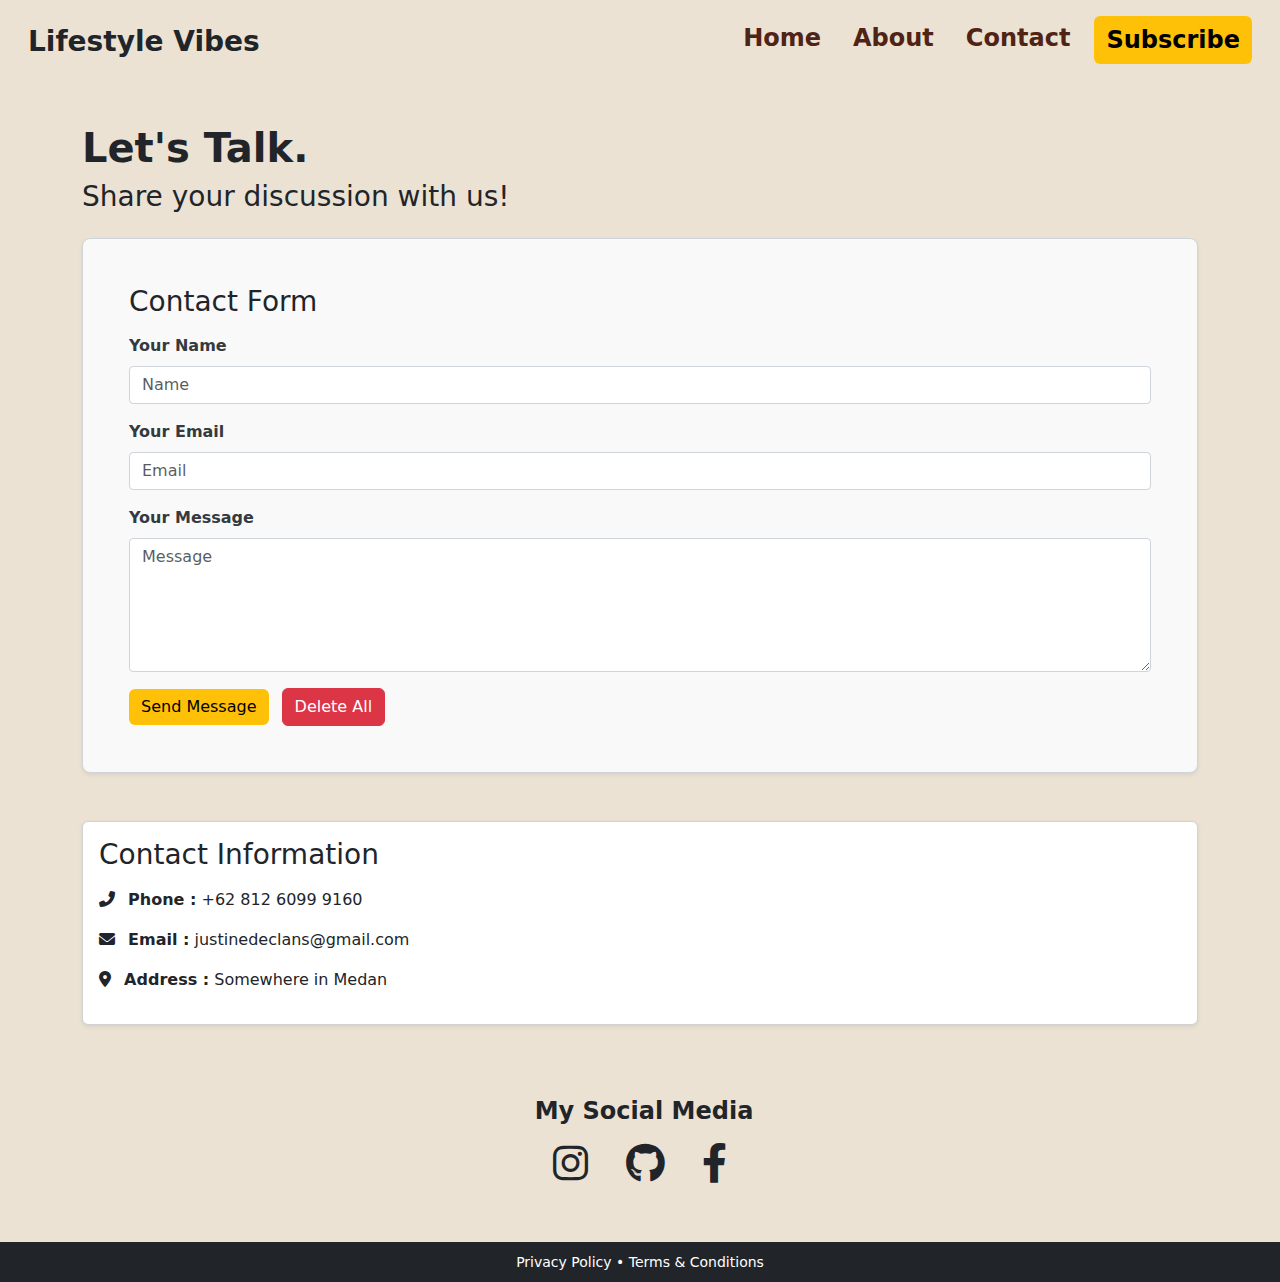
<file: contact.html>
<!DOCTYPE html>
<html lang="en">

<head>
    <meta charset="UTF-8" />
    <meta name="viewport" content="width=device-width, initial-scale=1" />
    <title>Contact Us - Lifestyle Vibes</title>
    <link rel="stylesheet" href="https://cdn.jsdelivr.net/npm/bootstrap@5.3.0-alpha1/dist/css/bootstrap.min.css" />
    <link rel="stylesheet" href="https://cdnjs.cloudflare.com/ajax/libs/font-awesome/6.0.0-beta3/css/all.min.css" />
    <link rel="stylesheet" href="style.css">
</head>

<body class="text-dark">

    <nav class="navbar navbar-expand-lg">
        <div class="container-fluid">
            <a class="navbar-brand fs-3 fw-bolder text-dark ms-3 mt-2" href="#">Lifestyle Vibes</a>
            <button class="navbar-toggler" type="button" data-bs-toggle="collapse" data-bs-target="#navbarNav"
                aria-controls="navbarNav" aria-expanded="false" aria-label="Toggle navigation">
                <span class="navbar-toggler-icon"></span>
            </button>
            <div class="collapse navbar-collapse justify-content-end" id="navbarNav">
                <ul class="navbar-nav">
                    <li class="nav-item">
                        <a class="nav-link fs-4 ms-3 fw-bold" href="index.html">Home</a>
                    </li>
                    <li class="nav-item">
                        <a class="nav-link fs-4 ms-3 fw-bold" href="about.html">About</a>
                    </li>
                    <li class="nav-item">
                        <a class="nav-link fs-4 ms-3 fw-bold" href="contact.html">Contact</a>
                    </li>
                </ul>
                <a href="subscribe.html" class="btn btn-warning ms-3 mt-1 me-3 fs-4 fw-bold">Subscribe</a>
            </div>
        </div>
    </nav>

    <div class="container my-5">
        <h1 class="fw-bold mb-2">Let's Talk.</h1>
        <h3 class="mb-4">Share your discussion with us!</h3>
        <div class="row">
            <div class="col-lg-12 mb-4">
                <div class="card shadow-sm contact-form">
                    <div class="card-body">
                        <h5 class="card-title fs-3 mb-3">Contact Form</h5>
                        <form>
                            <div class="mb-3">
                                <label for="name" class="form-label">Your Name</label>
                                <input type="text" class="form-control" id="name" placeholder="Name" required>
                            </div>
                            <div class="mb-3">
                                <label for="email" class="form-label">Your Email</label>
                                <input type="email" class="form-control" id="email" placeholder="Email" required>
                            </div>
                            <div class="mb-3">
                                <label for="message" class="form-label">Your Message</label>
                                <textarea class="form-control" id="message" rows="5" placeholder="Message"
                                    required></textarea>
                            </div>
                            <button type="button" class="btn btn-warning" data-bs-toggle="modal"
                                data-bs-target="#messageModal">
                                Send Message
                            </button>
                            <button type="reset" class="btn btn-danger ms-2">Delete All</button>
                        </form>
                    </div>
                </div>
            </div>
        </div>

        <div class="row mt-4">
            <div class="col-lg-12 mb-4">
                <div class="card shadow-sm contact-info">
                    <div class="card-body">
                        <h5 class="card-title fs-3 mb-3">Contact Information</h5>
                        <div class="mb-3">
                            <i class="fas fa-phone-alt me-2"></i>
                            <strong>Phone :</strong> +62 812 6099 9160
                        </div>
                        <div class="mb-3">
                            <i class="fas fa-envelope me-2"></i>
                            <strong>Email :</strong> justinedeclans@gmail.com
                        </div>
                        <div class="mb-3">
                            <i class="fas fa-map-marker-alt me-2"></i>
                            <strong>Address :</strong> Somewhere in Medan
                        </div>
                    </div>
                </div>
            </div>
        </div>
    </div>

    <div class="text-center my-4">
        <h4 class="fw-bold ms-2">My Social Media</h4>
        <a href="https://www.instagram.com/justine_declan/" class="text-dark social-icon me-4"><i
                class="fab fa-instagram"></i></a>
        <a href="https://github.com/DeclanJustine" class="text-dark social-icon ms-2 me-4"><i
                class="fab fa-github"></i></a>
        <a href="https://www.facebook.com/justine.declan.9" class="text-dark social-icon ms-2"><i
                class="fab fa-facebook-f"></i></a>
    </div>

    <footer class="bg-dark text-white py-2 mt-5">
        <div class="container text-center">
            <small>
                <a href="#" class="text-white text-decoration-none">Privacy Policy</a> •
                <a href="#" class="text-white text-decoration-none">Terms & Conditions</a>
            </small>
        </div>
    </footer>

    <div class="modal fade" id="messageModal" tabindex="-1" aria-labelledby="messageModalLabel" aria-hidden="true">
        <div class="modal-dialog modal-dialog-centered">
            <div class="modal-content rounded-4 shadow-lg border-0">
                <div class="modal-header bg-light rounded-top-4 border-bottom-0 tex">
                    <h5 class="modal-title fw-bold text-dark fs-3" id="messageModalLabel">Message Sent</h5>
                    <button type="button" class="btn-close" data-bs-dismiss="modal" aria-label="Close"></button>
                </div>
                <div class="modal-body text-center py-4 bg-white">
                    <i class="fas fa-check-circle text-success fs-1 mb-3"></i>
                    <p class="fs-5 mb-0">Thank you for contacting us!</p>
                    <p class="text-muted">We will get back to you shortly.</p>
                </div>
                <div class="modal-footer justify-content-center border-top-0 bg-light rounded-bottom-4">
                    <button type="button" class="btn btn-danger px-4" data-bs-dismiss="modal">Close</button>
                </div>
            </div>
        </div>
    </div>

    <script src="https://cdn.jsdelivr.net/npm/bootstrap@5.3.0-alpha1/dist/js/bootstrap.bundle.min.js"></script>
    <script src="javascript.js"></script>
</body>

</html>
</file>
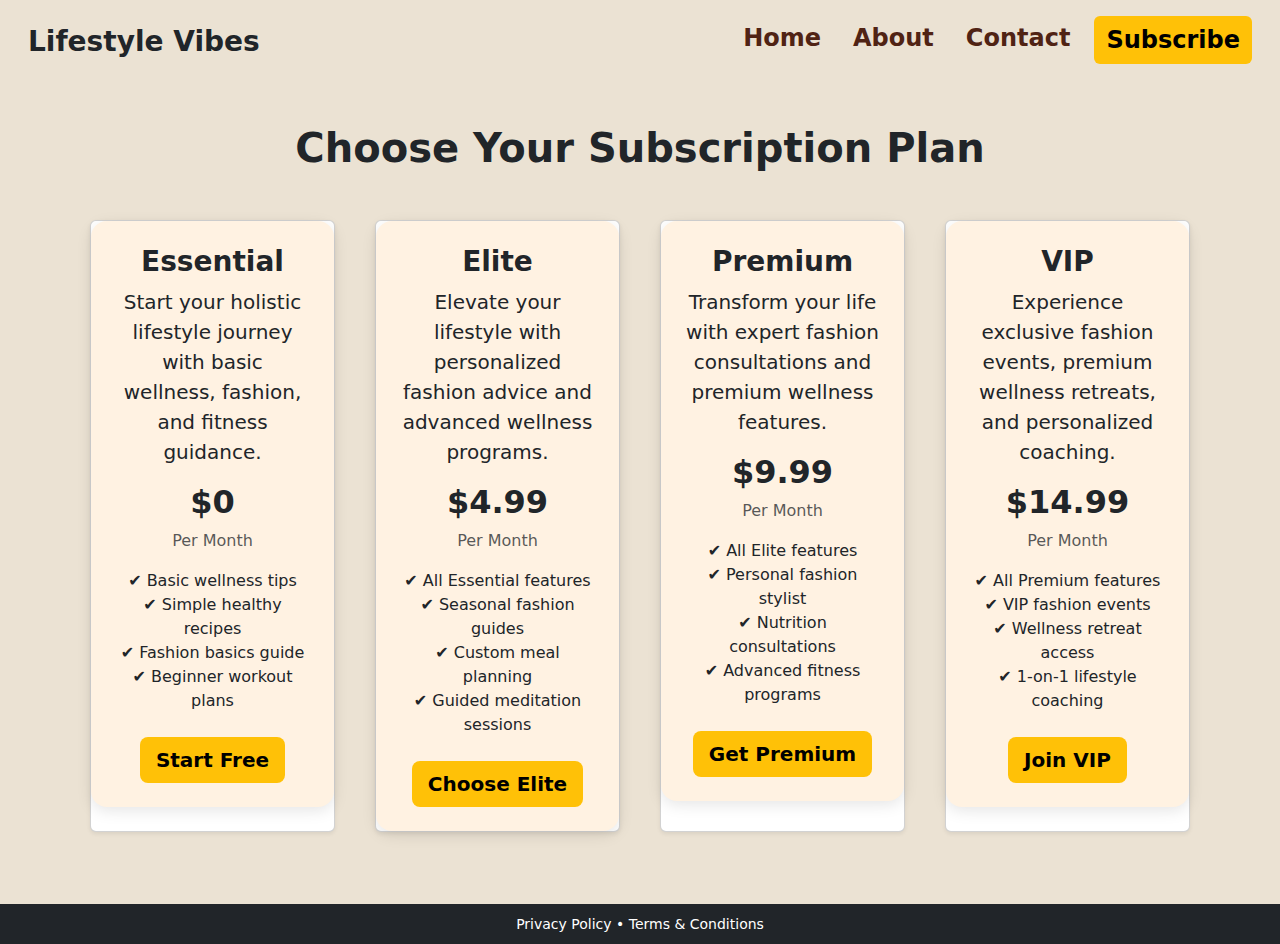
<file: subscribe.html>
<!DOCTYPE html>
<html lang="en">

<head>
    <meta charset="UTF-8" />
    <meta name="viewport" content="width=device-width, initial-scale=1" />
    <title>Subscribe - Lifestyle Vibes</title>
    <link rel="stylesheet" href="https://cdn.jsdelivr.net/npm/bootstrap@5.3.0-alpha1/dist/css/bootstrap.min.css" />
    <link rel="stylesheet" href="style.css">
    <link rel="stylesheet" href="https://cdnjs.cloudflare.com/ajax/libs/font-awesome/6.0.0-beta3/css/all.min.css" />
    <style>
        body {
            min-height: 100vh;
            display: flex;
            flex-direction: column;
        }
        .content {
            flex: 1 0 auto;
        }
        footer {
            flex-shrink: 0;
        }
    </style>
</head>

<body class="text-dark">
    <div class="content">
        <nav class="navbar navbar-expand-lg">
            <div class="container-fluid">
                <a class="navbar-brand fs-3 fw-bolder text-dark ms-3 mt-2" href="#">Lifestyle Vibes</a>
                <button class="navbar-toggler" type="button" data-bs-toggle="collapse" data-bs-target="#navbarNav"
                    aria-controls="navbarNav" aria-expanded="false" aria-label="Toggle navigation">
                    <span class="navbar-toggler-icon"></span>
                </button>
                <div class="collapse navbar-collapse justify-content-end" id="navbarNav">
                    <ul class="navbar-nav">
                        <li class="nav-item">
                            <a class="nav-link fs-4 ms-3 fw-bold" href="index.html">Home</a>
                        </li>
                        <li class="nav-item">
                            <a class="nav-link fs-4 ms-3 fw-bold" href="about.html">About</a>
                        </li>
                        <li class="nav-item">
                            <a class="nav-link fs-4 ms-3 fw-bold" href="contact.html">Contact</a>
                        </li>
                    </ul>
                    <a href="subscribe.html" class="btn btn-warning ms-3 mt-1 me-3 fs-4 fw-bold">Subscribe</a>
                </div>
            </div>
        </nav>

        <div class="container my-5">
            <h1 class="text-center mb-4 fw-bold">Choose Your Subscription Plan</h1>
            <div class="row justify-content-center pt-4">
                <div class="col-md-6 col-lg-3 mb-4">
                    <div class="card mx-2 shadow-sm h-100 mb-0">
                        <div class="card-body-subs text-center p-4">
                            <h3 class="card-title fw-bold">Essential</h3>
                            <p class="card-text fs-5">Start your holistic lifestyle journey with basic wellness, fashion, and fitness guidance.</p>
                            <h2 class="fw-bold">$0</h2>
                            <p class="text-muted">Per Month</p>
                            <ul class="list-unstyled mb-4">
                                <li>✔ Basic wellness tips</li>
                                <li>✔ Simple healthy recipes</li>
                                <li>✔ Fashion basics guide</li>
                                <li>✔ Beginner workout plans</li>
                            </ul>
                            <a href="subscription.html" class="btn btn-warning btn-lg fw-bold">Start Free</a>
                        </div>
                    </div>
                </div>
                <div class="col-md-6 col-lg-3 mb-4">
                    <div class="card mx-2 shadow-sm h-100 mb-0">
                        <div class="card-body-subs text-center p-4">
                            <h3 class="card-title fw-bold">Elite</h3>
                            <p class="card-text fs-5">Elevate your lifestyle with personalized fashion advice and advanced wellness programs.</p>
                            <h2 class="fw-bold">$4.99</h2>
                            <p class="text-muted">Per Month</p>
                            <ul class="list-unstyled mb-4">
                                <li>✔ All Essential features</li>
                                <li>✔ Seasonal fashion guides</li>
                                <li>✔ Custom meal planning</li>
                                <li>✔ Guided meditation sessions</li>
                            </ul>
                            <a href="subscription.html" class="btn btn-warning btn-lg fw-bold">Choose Elite</a>
                        </div>
                    </div>
                </div>
                <div class="col-md-6 col-lg-3 mb-4">
                    <div class="card mx-2 shadow-sm h-100 mb-0">
                        <div class="card-body-subs text-center p-4">
                            <h3 class="card-title fw-bold">Premium</h3>
                            <p class="card-text fs-5">Transform your life with expert fashion consultations and premium wellness features.</p>
                            <h2 class="fw-bold">$9.99</h2>
                            <p class="text-muted">Per Month</p>
                            <ul class="list-unstyled mb-4">
                                <li>✔ All Elite features</li>
                                <li>✔ Personal fashion stylist</li>
                                <li>✔ Nutrition consultations</li>
                                <li>✔ Advanced fitness programs</li>
                            </ul>
                            <a href="subscription.html" class="btn btn-warning btn-lg fw-bold">Get Premium</a>
                        </div>
                    </div>
                </div>
                <div class="col-md-6 col-lg-3 mb-4">
                    <div class="card mx-2 shadow-sm h-100 mb-0">
                        <div class="card-body-subs text-center p-4">
                            <h3 class="card-title fw-bold">VIP</h3>
                            <p class="card-text fs-5">Experience exclusive fashion events, premium wellness retreats, and personalized coaching.</p>
                            <h2 class="fw-bold">$14.99</h2>
                            <p class="text-muted">Per Month</p>
                            <ul class="list-unstyled mb-4">
                                <li>✔ All Premium features</li>
                                <li>✔ VIP fashion events</li>
                                <li>✔ Wellness retreat access</li>
                                <li>✔ 1-on-1 lifestyle coaching</li>
                            </ul>
                            <a href="subscription.html" class="btn btn-warning btn-lg fw-bold">Join VIP</a>
                        </div>
                    </div>
                </div>
            </div>
        </div>
    </div>

    <footer class="bg-dark text-white py-2">
        <div class="container text-center">
            <small>
                <a href="#" class="text-white text-decoration-none">Privacy Policy</a> •
                <a href="#" class="text-white text-decoration-none">Terms & Conditions</a>
            </small>
        </div>
    </footer>

    <script src="https://cdn.jsdelivr.net/npm/bootstrap@5.3.0-alpha1/dist/js/bootstrap.bundle.min.js"></script>
    <script src="javascript.js"></script>
</body>

</html>
</file>
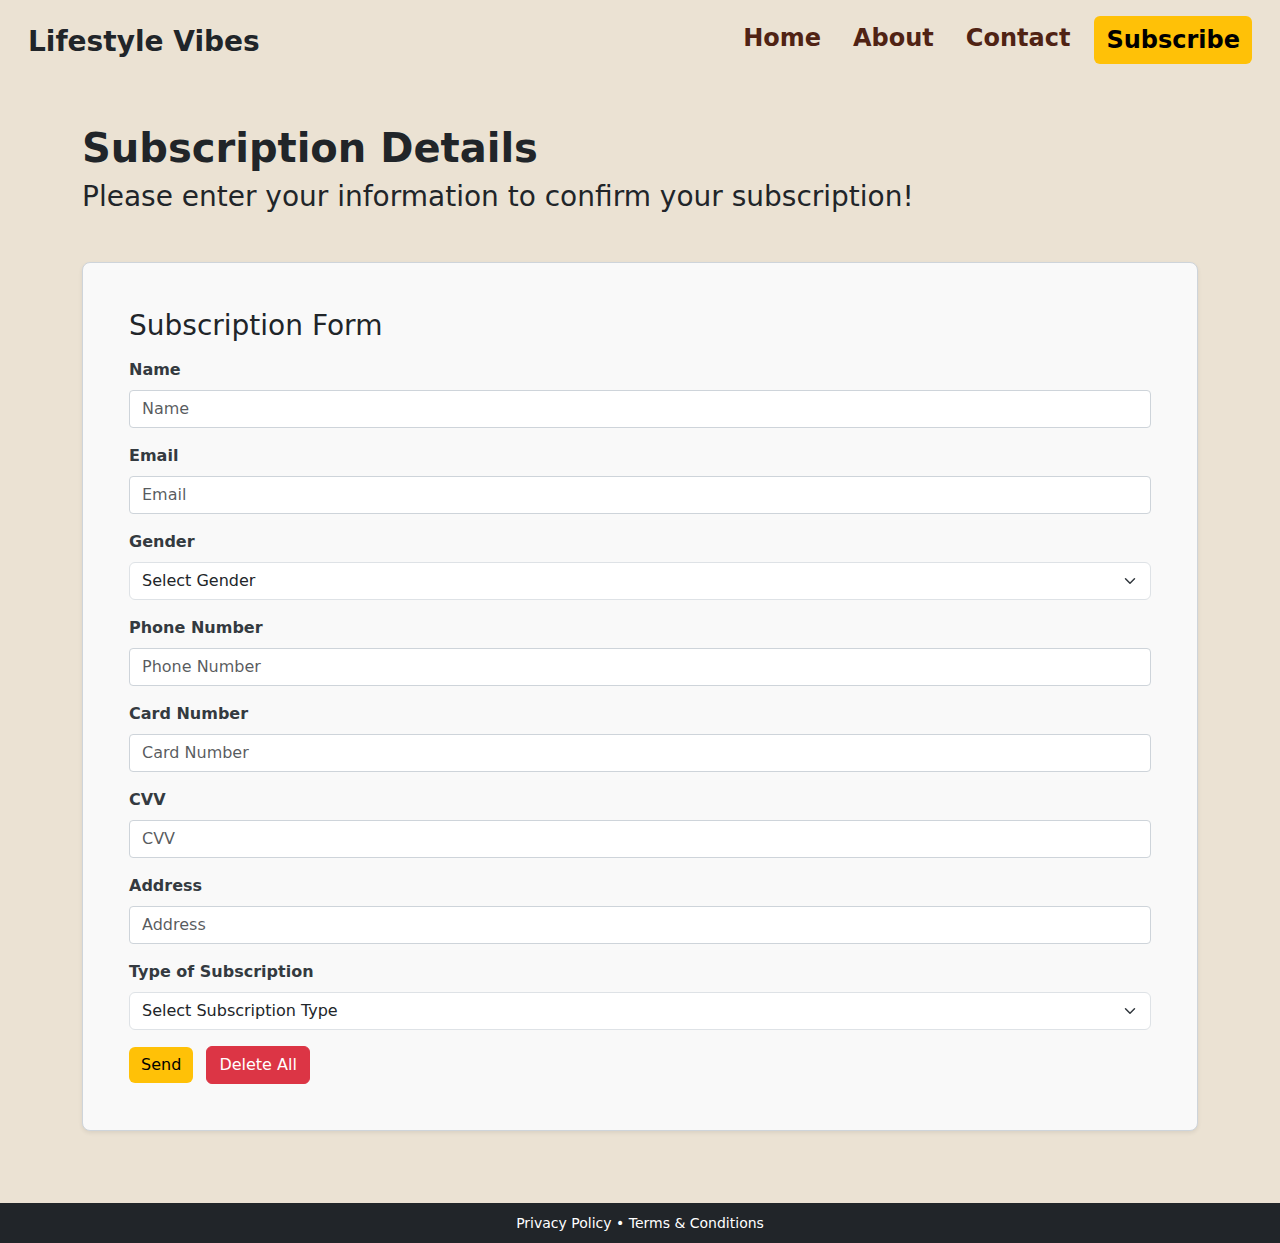
<file: subscription.html>
<!DOCTYPE html>
<html lang="en">

<head>
    <meta charset="UTF-8" />
    <meta name="viewport" content="width=device-width, initial-scale=1" />
    <title>Lifestyle Vibes</title>
    <link rel="stylesheet" href="https://cdn.jsdelivr.net/npm/bootstrap@5.3.0-alpha1/dist/css/bootstrap.min.css" />
    <link rel="stylesheet" href="https://cdnjs.cloudflare.com/ajax/libs/font-awesome/6.0.0-beta3/css/all.min.css" />
    <link rel="stylesheet" href="style.css">
</head>

<body class="text-dark">

    <nav class="navbar navbar-expand-lg">
        <div class="container-fluid">
            <a class="navbar-brand fs-3 fw-bolder text-dark ms-3 mt-2" href="#">Lifestyle Vibes</a>
            <button class="navbar-toggler" type="button" data-bs-toggle="collapse" data-bs-target="#navbarNav"
                aria-controls="navbarNav" aria-expanded="false" aria-label="Toggle navigation">
                <span class="navbar-toggler-icon"></span>
            </button>
            <div class="collapse navbar-collapse justify-content-end" id="navbarNav">
                <ul class="navbar-nav">
                    <li class="nav-item">
                        <a class="nav-link fs-4 ms-3 fw-bold" href="index.html">Home</a>
                    </li>
                    <li class="nav-item">
                        <a class="nav-link fs-4 ms-3 fw-bold" href="about.html">About</a>
                    </li>
                    <li class="nav-item">
                        <a class="nav-link fs-4 ms-3 fw-bold" href="contact.html">Contact</a>
                    </li>
                </ul>
                <a href="subscribe.html" class="btn btn-warning ms-3 mt-1 me-3 fs-4 fw-bold">Subscribe</a>
            </div>
        </div>
    </nav>

    <div class="container my-5">
        <h1 class="fw-bold mb-2">Subscription Details</h1>
        <h3 class="mb-4">Please enter your information to confirm your subscription!</h3>

        <div class="row mt-5">
            <div class="col-lg-12 mb-4">
                <div class="card shadow-sm subscription-form">
                    <div class="card-body">
                        <h5 class="card-title fs-3 mb-3">Subscription Form</h5>
                        <form id="subscriptionForm">
                            <div class="mb-3">
                                <label for="name" class="form-label">Name</label>
                                <input type="text" class="form-control" id="name" placeholder="Name" required>
                            </div>
                            <div class="mb-3">
                                <label for="email" class="form-label">Email</label>
                                <input type="email" class="form-control" id="email" placeholder="Email" required>
                            </div>
                            <div class="mb-3">
                                <label for="gender" class="form-label">Gender</label>
                                <select class="form-select" id="gender" required>
                                    <option value="">Select Gender</option>
                                    <option value="male">Male</option>
                                    <option value="female">Female</option>
                                </select>
                            </div>
                            <div class="mb-3">
                                <label for="phone" class="form-label">Phone Number</label>
                                <input type="tel" class="form-control" id="phone" placeholder="Phone Number" required>
                            </div>
                            <div class="mb-3">
                                <label for="cardNumber" class="form-label">Card Number</label>
                                <input type="text" class="form-control" id="cardNumber" placeholder="Card Number" required>
                            </div>
                            <div class="mb-3">
                                <label for="cvv" class="form-label">CVV</label>
                                <input type="text" class="form-control" id="cvv" placeholder="CVV" maxlength="3" required>
                            </div>
                            <div class="mb-3">
                                <label for="address" class="form-label">Address</label>
                                <input type="text" class="form-control" id="address" placeholder="Address" required>
                            </div>
                            <div class="mb-3">
                                <label for="subscriptionType" class="form-label">Type of Subscription</label>
                                <select class="form-select" id="subscriptionType" required>
                                    <option value="">Select Subscription Type</option>
                                    <option value="essential">Essential</option>
                                    <option value="elite">Elite</option>
                                    <option value="premium">Premium</option>
                                    <option value="vip">VIP</option>
                                </select>
                            </div>
                            <button type="button" class="btn btn-warning" data-bs-toggle="modal" data-bs-target="#confirmationModal">Send</button>
                            <button type="reset" class="btn btn-danger ms-2">Delete All</button>
                        </form>
                    </div>
                </div>
            </div>
        </div>
    </div>

    <div class="modal fade" id="confirmationModal" tabindex="-1" aria-labelledby="modalLabel" aria-hidden="true">
        <div class="modal-dialog modal-dialog-centered">
            <div class="modal-content rounded-4 shadow-lg border-0">
                <div class="modal-header bg-light rounded-top-4 border-bottom-0 tex">
                    <h5 class="modal-title fw-bold text-dark fs-3" id="modalLabel">Subscription Confirmation</h5>
                    <button type="button" class="btn-close" data-bs-dismiss="modal" aria-label="Close"></button>
                </div>
                <div class="modal-body text-center py-4 bg-white">
                    <i class="fas fa-check-circle text-success fs-1 mb-3"></i>
                    <p class="fs-5 mb-0">Thank you for subscribing!</p>
                    <p class="text-muted">We have received your details and will send a confirmation email shortly.</p>
                </div>
                <div class="modal-footer justify-content-center border-top-0 bg-light rounded-bottom-4">
                    <button type="button" class="btn btn-danger px-4" data-bs-dismiss="modal">Close</button>
                </div>
            </div>
        </div>
    </div>

    <footer class="bg-dark text-white py-2">
        <div class="container text-center">
            <small>
                <a href="#" class="text-white text-decoration-none">Privacy Policy</a> •
                <a href="#" class="text-white text-decoration-none">Terms & Conditions</a>
            </small>
        </div>
    </footer>

    <script src="https://cdn.jsdelivr.net/npm/bootstrap@5.3.0-alpha1/dist/js/bootstrap.bundle.min.js"></script>
    <script src="javascript.js"></script>
</body>

</html>
</file>
<file: style.css>
html {
    scroll-behavior: smooth;
}

body {
    background-color: #EBE2D3;
}

.nav-link {
    color: #502314;
}

.nav-link:hover {
    color: var(--bs-secondary);
}

.title-text {
    color: #502314;
}

.carousel-inner img {
    height: auto;
    max-height: 700px;
    object-fit: cover;
}

.carousel-text {
    color: #fd7e14;
}

.custom-input {
    background-color: #EBE2D3;
    border: 2px solid #007bff;
    border-radius: 0.5rem;
    transition: border-color 0.3s;
}

.custom-input:focus {
    border-color: var(--bs-warning);
}

.custom-card {
    background-color: #fff2e2;
    box-shadow: 0 4px 8px rgba(0, 0, 0, 0.1);
    max-height: 350px;
}

.custom-title {
    color: #5f4637;
}

.custom-text {
    color: #7a5e48;
}

.team-card {
    background-color: #fff2e2;
    box-shadow: 0 4px 8px rgba(0, 0, 0, 0.1);
    border-radius: 10px;
}

.team-photo {
    width: 150px;
    height: 150px;
    object-fit: cover;
}

.team-name {
    color: #5f4637;
}

.team-description {
    color: #7a5e48;
    font-size: 1rem;
}

.contact-form,
.subscription-form {
    border: 1px solid #ced4da;
    border-radius: 0.5rem;
    padding: 30px;
    background-color: #f9f9f9;
    box-shadow: 0 4px 15px rgba(0, 0, 0, 0.1);
    transition: transform 0.3s, box-shadow 0.3s;
}

.contact-form:hover,
.subscription-form:hover {
    transform: translateY(-15px);
    box-shadow: 0 8px 25px rgba(0, 0, 0, 0.15);
}

.contact-form label,
.subscription-form label {
    font-weight: bold;
    color: #343a40;
}

.contact-form input,
.contact-form textarea,
.subscription-form input,
.subscription-form textarea {
    border-radius: 0.25rem;
    border: 1px solid #ced4da;
    transition: border-color 0.3s;
}

.contact-form input:focus,
.contact-form textarea:focus,
.subscription-form input:focus,
.subscription-form textarea:focus {
    border-color: #ffc107;
    box-shadow: 0 0 5px rgba(255, 193, 7, 0.5);
}

.btn-warning {
    background-color: #ffc107;
    border: none;
    transition: background-color 0.3s;
}

.btn-warning:hover {
    background-color: #e0a800;
}

.btn-secondary {
    background-color: #6c757d;
    border: none;
    transition: background-color 0.3s;
}

.btn-secondary:hover {
    background-color: #5a6268;
}

.contact-info {
    transition: transform 0.3s ease;
}

.contact-info:hover {
    transform: scale(1.05);
    box-shadow: 0 8px 25px rgba(0, 0, 0, 0.15);
}

.social-icon {
    transition: transform 0.5s ease;
    font-size: 2.5rem;
    display: inline-block;
}

.social-icon:hover {
    transform: scale(1.3);
}

.card-body-subs {
    background-color: #fff2e2;
    border-radius: 1rem;
    box-shadow: 0 4px 15px rgba(0, 0, 0, 0.1);
}

.card-body-subs:hover {
    transform: scale(1.1);
    transition: transform 0.3s ease;
}

.btn:hover {
    transform: scale(1.1);
    transition: transform 0.3s ease;
}
</file>
